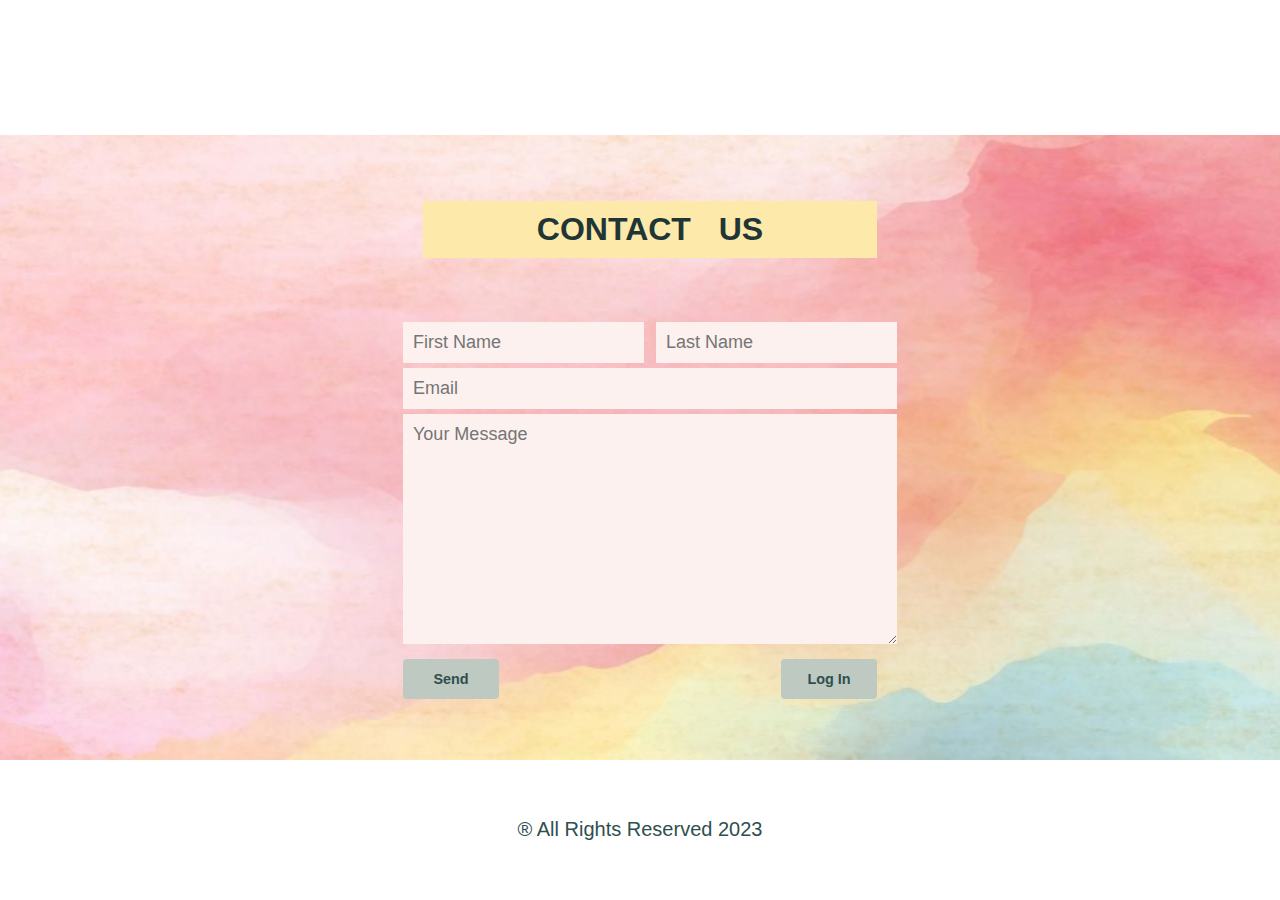
<file: index.html>
<!DOCTYPE html>
<html lang="en">

<head>
  <meta charset="UTF-8">
  <meta http-equiv="X-UA-Compatible" content="IE=edge">
  <meta name="viewport" content="width=device-width, initial-scale=1.0">
  <title>Contact Us</title>
  <link rel="stylesheet" href="contact-us.css">
</head>

<body>
  <section>
    <div class="upper">
    </div>
    <div class="wrapper" style="background: none;">
      <h1>Contact Us</h1>
      <form action="index.php" method="POST">
        <div class="name">
          <div class="field" id="fname">
            <input type="text1" name="fname" placeholder="First Name" required>
          </div>
          <div class="field" id="lname">
            <input type="text" name="lname" placeholder="Last Name" required>
          </div>
        </div>
        <div class="field">
          <input type="email" name="email" placeholder="Email" required>
        </div>
        <div class="field textarea">
          <textarea cols="30" rows="10" name="message" placeholder="Your Message"></textarea>
        </div>
        <div class="btn">
          <button type="submit" name="submit" value="submit">Send</button>
          <a href="login.html"><button type="submit" name="login" value="login">Log In</button></a>
        </div>
      </form>
    </div>
    <div class="footer"></div>
  </section>
  <div class="footer"> ® All Rights Reserved 2023</div>
</body>

</html>
</file>
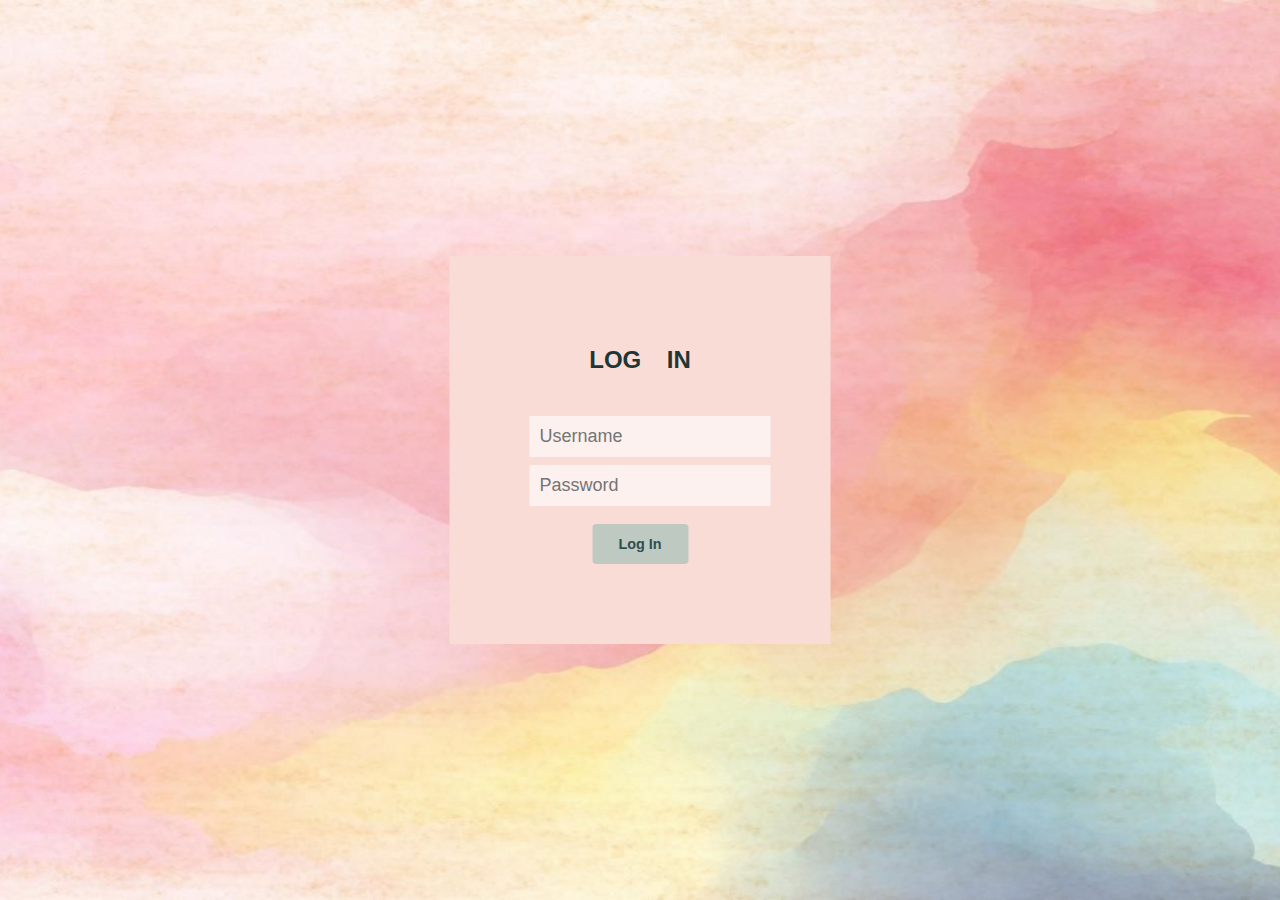
<file: login.html>
<!DOCTYPE html>
<html lang="en">
<head>
    <meta charset="UTF-8">
    <meta http-equiv="X-UA-Compatible" content="IE=edge">
    <meta name="viewport" content="width=device-width, initial-scale=1.0">
    <title>Log In</title>
    <link rel="stylesheet" href="login.css">
</head>
<body>
    <section>
        <div class="login">
            <h2>LOG IN</h2>
            <form action="#" method="POST">
                <div class="field" >
                    <input type="text" name="username" placeholder="Username" required>
                  </div>
                  <div class="field">
                    <input type="text" name="password" placeholder="Password" required>
                  </div>
                  <div class="btn">
                    <button type="submit" name="login" value="login">Log In</button>
                  </div>
            </form>
        </div>
    </section>
</body>
</html>
</file>
<file: contact-us.css>
*{
    margin:0;
    padding: 0;
}
body{
    font-family: 'Gill Sans', 'Gill Sans MT', Calibri, 'Trebuchet MS', sans-serif;
}
.upper{
    background-color: white;
    height: 15%;
}

section{
    position: relative;
    height: 100vh;
    width: 100%;
    background: url("watercolour.jpg");
    background-size: cover;
    background-position: center center;
}
.wrapper{
    position: absolute;
    top: 50%;
    left: 50%;
    transform: translate(-50%,-50%);
    
}
.field input, .field textarea{
    width: 100%;
    display:flex;
    justify-content: space-evenly;
    align-items: center;
    padding: 10px;
    margin-bottom: 5px;
    background-color:#FCF1EF;
    font-size: 18px;
    font-family: 'Gill Sans', 'Gill Sans MT', Calibri, 'Trebuchet MS', sans-serif;
    border: none;
}

#fname{
    margin-left: 0rem;
    margin-bottom: 0rem;
}
#lname {
    margin-left: 2rem;
    margin-bottom: 0rem;
}

.btn{
    display: flex;
    justify-content: space-between;
    align-content:center;
}
button{
    cursor: pointer;
    font-size: 0.9rem;
    font-weight:bold;
    height: 2.5rem;
    width: 6rem;
    border: none;
    background-color:#BEC9C1;
    color: darkslategray;
    border-radius:4px;
    margin-top: 10px;
}
h1{
    background-color: #FDE9AA;
    text-transform: uppercase;
    text-align: center; 
    margin-bottom: 2em;
    word-spacing: 0.5cm;
    margin-left: 20px;
    padding:10px;
    color: rgb(32, 53, 53)
}
.name{
    display: flex;
}
.footer{
   position: fixed;
   display: flex;
   left: 0;
   bottom: 0;
   width: 100%;
   height: 140.4px;
   background-color: white;
   color: darkslategray;
   justify-content: center;
   align-items: center;
   text-align: center;
   font-size: 20px;
   font-family: 'Gill Sans', 'Gill Sans MT', Calibri, 'Trebuchet MS', sans-serif;
}
</file>
<file: login.css>
* {
    margin: 0;
    padding: 0;
}

body {
    font-family: 'Gill Sans', 'Gill Sans MT', Calibri, 'Trebuchet MS', sans-serif;
}

section {
    position: relative;
    height: 100vh;
    width: 100%;
    background: url("watercolour.jpg");
    background-size: cover;
    background-position: center center;
}

.login {
    position: absolute;
    top: 50%;
    left: 50%;
    transform: translate(-50%, -50%);
    background-color: #f9dcd6;
    padding: 80px;
}

h2{
    text-transform: uppercase;
    text-align: center;
    margin-bottom: 2rem;
    word-spacing: 0.5cm;
    padding: 10px;
    color: rgb(32, 53, 53);
}
.field input{
    width: 100%;
    display:flex;
    justify-content: space-evenly;
    align-items: center;
    padding: 10px;
    margin-bottom: 8px;
    background-color:#FCF1EF;
    font-size: 18px;
    font-family: 'Gill Sans', 'Gill Sans MT', Calibri, 'Trebuchet MS', sans-serif;
    border: none;
}
.btn{
    display: flex;
    justify-content: center;
    align-content:center;
}
button{
    cursor: pointer;
    font-size: 0.9rem;
    font-weight:bold;
    height: 2.5rem;
    width: 6rem;
    border: none;
    background-color:#BEC9C1;
    color: darkslategray;
    border-radius:4px;
    margin-top: 10px;
}
</file>
